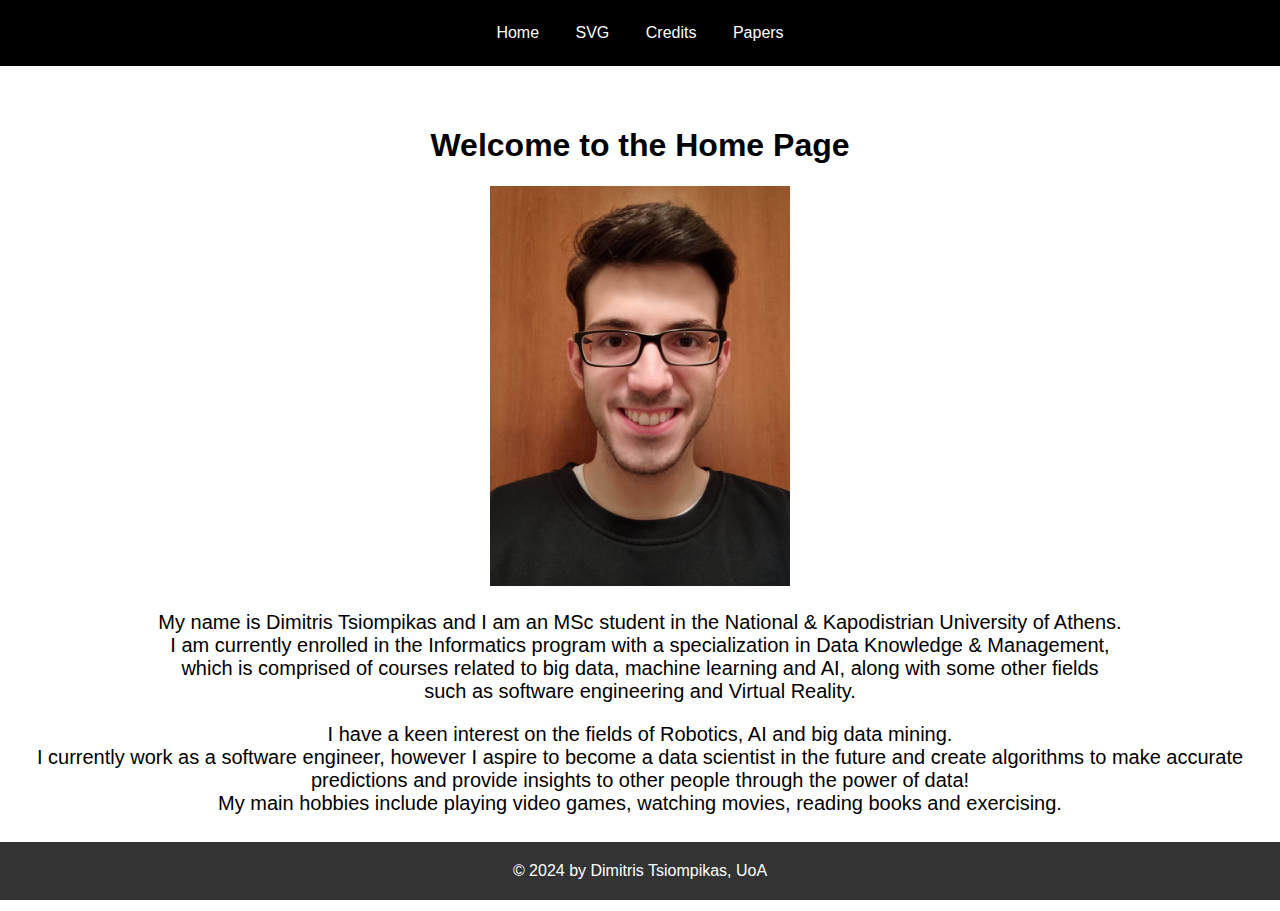
<file: index.html>
<!DOCTYPE html>
<html lang="en">
<head>
    <meta charset="UTF-8">
    <meta name="viewport" content="width=device-width, initial-scale=1.0">
    <title>Home</title>
    <link rel="stylesheet" href="css/styles.css">
    <!-- Include jQuery library -->
    <script src="https://code.jquery.com/jquery-3.6.0.min.js"></script>
</head>
<body>
    <div class="menu-container">
        <ul class="menu">
            <li><a href="index.html">Home</a></li>
            <li><a href="svg.html">SVG</a></li>
            <li><a href="credits.html">Credits</a></li>
            <li><a href="papers.html">Papers</a></li>
        </ul>
    </div>

    <div class="content">
        <h1>Welcome to the Home Page</h1>
        <div class="image-wrapper">
            <img src="images/dimitrisPhoto.jpg" alt="Image" class="content-image" width="300" height="400">
            <p>
                My name is Dimitris Tsiompikas and I am an MSc student in the National & Kapodistrian University of Athens. <br>
                I am currently enrolled in the Informatics program with a specialization in Data Knowledge & Management, <br>
                which is comprised of courses related to big data, machine learning and AI, along with some other fields <br>
                such as software engineering and Virtual Reality.
            </p>

            <p>
                I have a keen interest on the fields of Robotics, AI and big data mining. <br>
                I currently work as a software engineer, however I aspire to become a data scientist in the future and create algorithms to make accurate predictions and provide insights to other people through the power of data! <br>
                My main hobbies include playing video games, watching movies, reading books and exercising. <br>
            </p>
        </div>
    </div>

    <div class="button-container">
        <button class="button-1" role="button" id="btn-click">Connect with me!</button>
        <p id="message"></p>
    </div>

    <footer>
        &copy; 2024 by Dimitris Tsiompikas, UoA
    </footer>

    <script>
        // jQuery code
        $(document).ready(function() {
            $('#btn-click').click(function() {
                // $('#message').text('Button clicked!');
                window.location.href = "https://www.linkedin.com/in/dimitrios-tsiompikas-1760a1195/"; 
            });
        });
    </script>
</body>
</html>
</file>
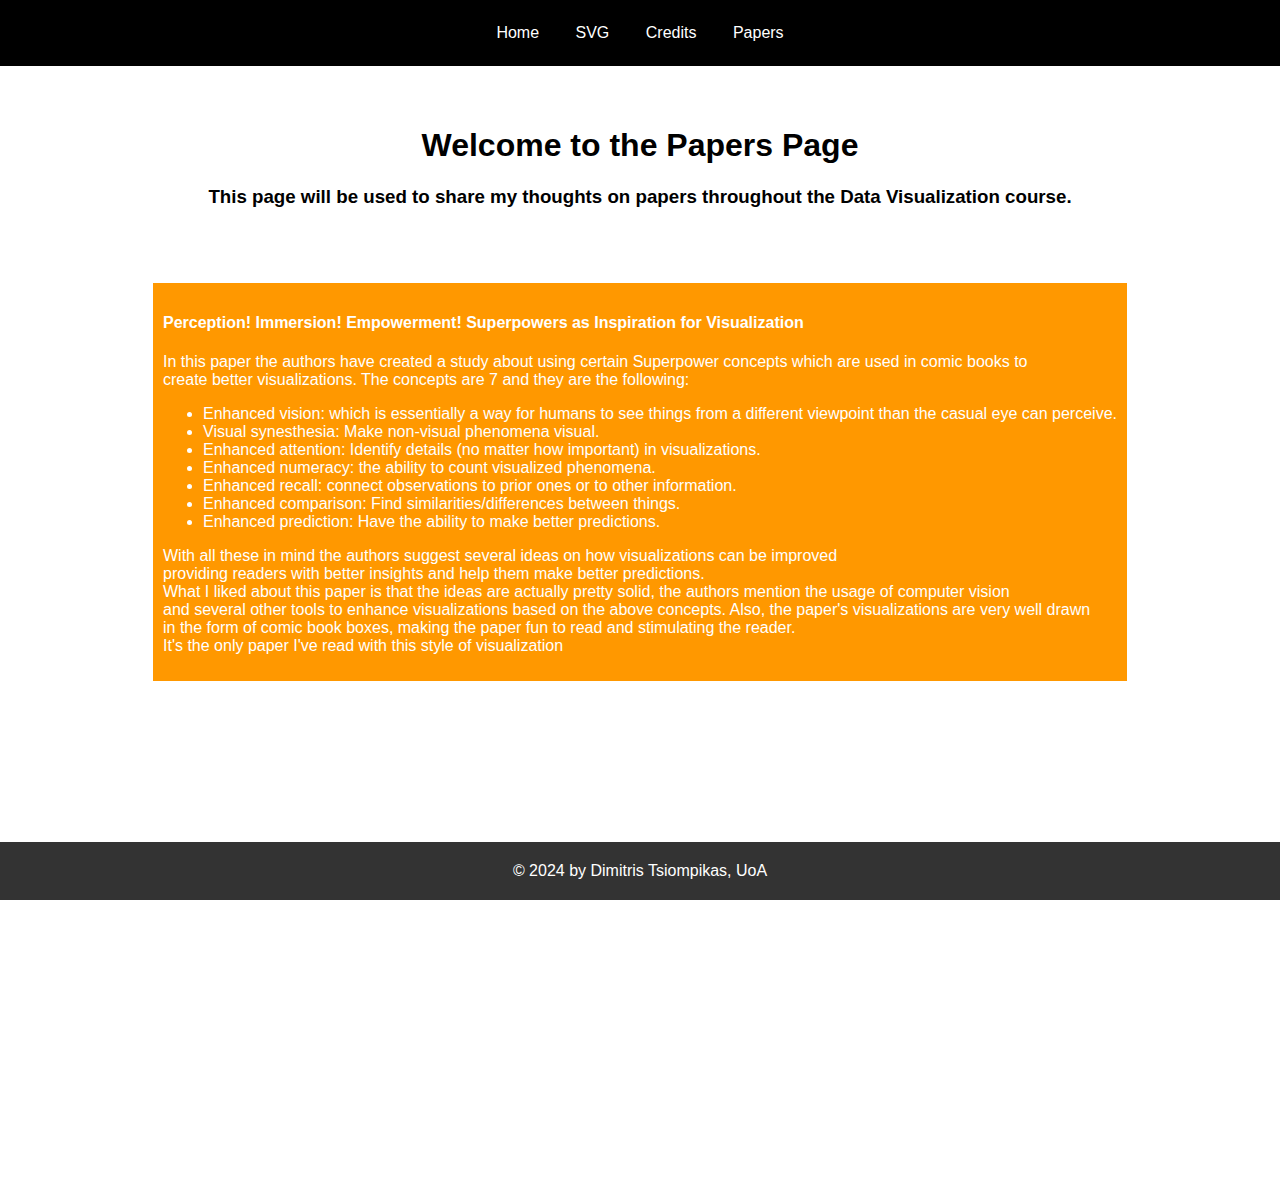
<file: papers.html>
<!DOCTYPE html>
<html lang="en">
<head>
    <meta charset="UTF-8">
    <meta name="viewport" content="width=device-width, initial-scale=1.0">
    <title>Papers</title>
    <link rel="stylesheet" href="css/styles.css">
    <!-- Include jQuery library -->
    <script src="https://code.jquery.com/jquery-3.6.0.min.js"></script>
</head>
<body>
    <div class="menu-container">
        <ul class="menu">
            <li><a href="index.html">Home</a></li>
            <li><a href="svg.html">SVG</a></li>
            <li><a href="credits.html">Credits</a></li>
            <li><a href="papers.html">Papers</a></li>
        </ul>
    </div>

    <div class="content">
        <h1>Welcome to the Papers Page</h1>
        <h3>This page will be used to share my thoughts on papers throughout the Data Visualization course.</h3>
        <br>
        <br>
    </div>

    <div class="flex-container">
        <div class="paper-text-box">
            <h4>Perception! Immersion! Empowerment!
                Superpowers as Inspiration for Visualization</h4>
            <p>
                In this paper the authors have created a study about using certain Superpower concepts which are used in comic books to <br>
                create better visualizations. The concepts are 7 and they are the following: <br>
            </p>
    
            <ul>
                <li>
                    Enhanced vision: which is essentially a way for humans to see things from a different viewpoint
                than the casual eye can perceive. 
                </li>
                <li> Visual synesthesia: Make non-visual phenomena visual. </li>
                <li> Enhanced attention: Identify details (no matter how important) in visualizations. </li>
                <li> Enhanced numeracy: the ability to count visualized phenomena. </li>
                <li> Enhanced recall: connect observations to prior ones or to other information. </li>
                <li> Enhanced comparison: Find similarities/differences between things. </li> 
                <li> Enhanced prediction: Have the ability to make better predictions. </li>
            </ul>

            <p> With all these in mind the authors suggest several ideas on how visualizations can be improved <br> 
                providing readers with better insights and help them make better predictions. <br>
                What I liked about this paper is that the ideas are actually pretty solid, the authors mention the usage of computer vision <br>
                and several other tools to enhance visualizations based on the above concepts. Also, the paper's visualizations are very well drawn <br>
                in the form of comic book boxes, making the paper fun to read and stimulating the reader. <br> 
                It's the only paper I've read with this style of visualization <br>
                 </p>
        </div>
    </div>

    <footer>
        &copy; 2024 by Dimitris Tsiompikas, UoA
    </footer>
</body>
</html>
</file>
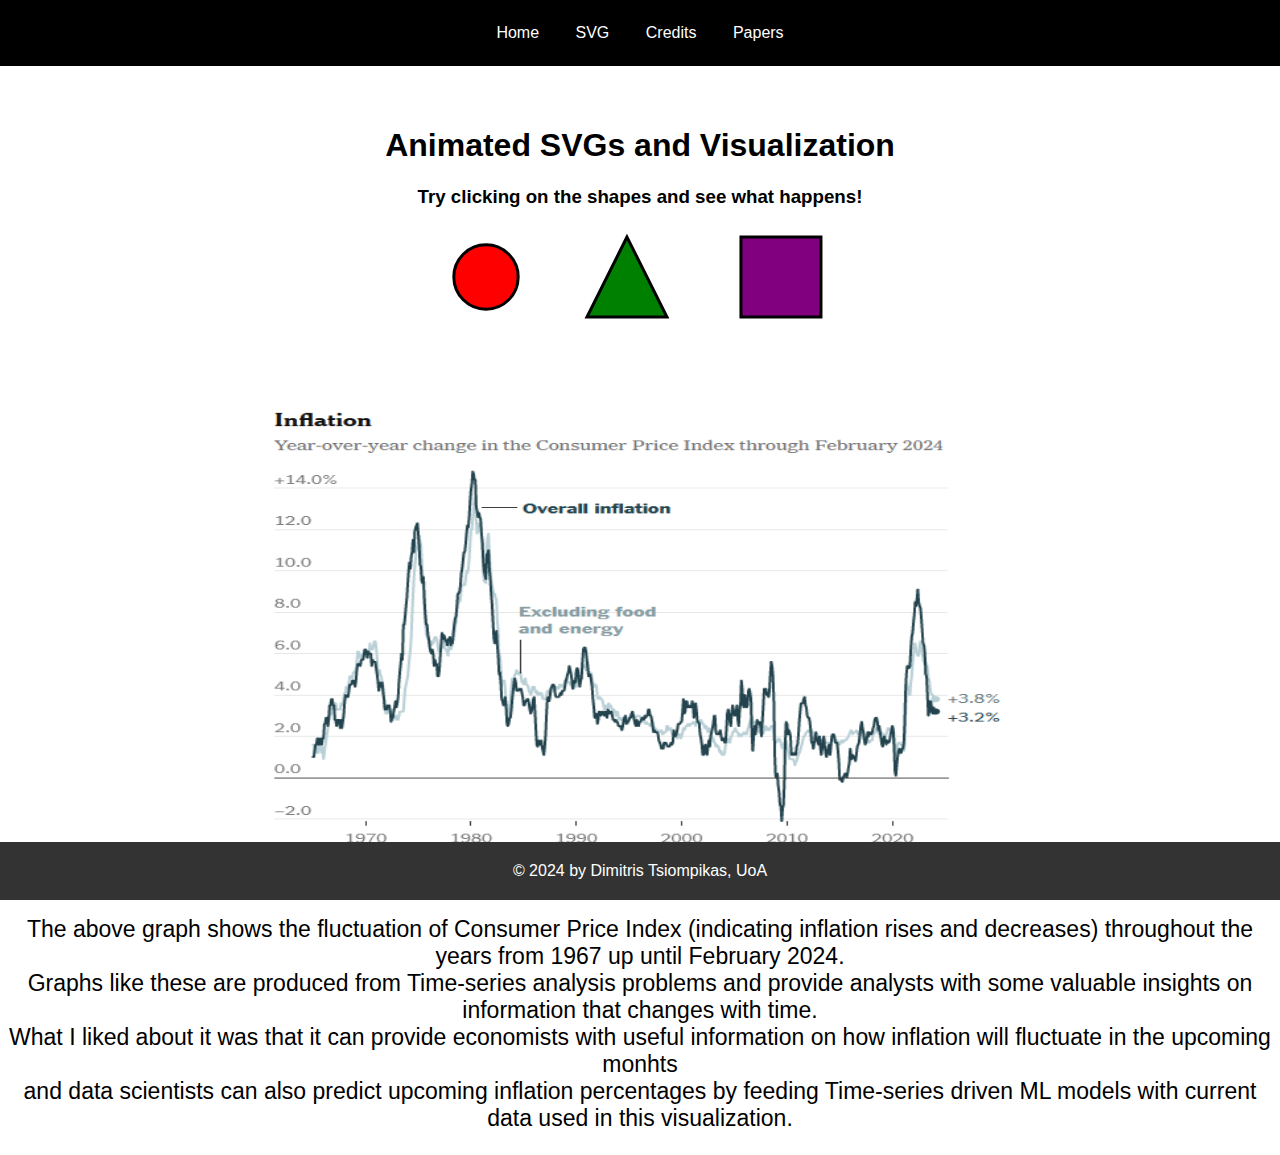
<file: svg.html>
<!DOCTYPE html>
<html lang="en">
<head>
    <meta charset="UTF-8">
    <meta name="viewport" content="width=device-width, initial-scale=1.0">
    <title>SVG</title>
    <link rel="stylesheet" href="css/styles.css">
    
    <script src="https://code.jquery.com/jquery-3.6.0.min.js"></script>
</head>
<body>
    <div class="menu-container">
        <ul class="menu">
            <li><a href="index.html">Home</a></li>
            <li><a href="svg.html">SVG</a></li>
            <li><a href="credits.html">Credits</a></li>
            <li><a href="papers.html">Papers</a></li>
        </ul>
    </div>

    <div class="content">
        <h1>Animated SVGs and Visualization</h1>
        <h3> Try clicking on the shapes and see what happens! </h3>

        <svg width="100" height="100" id="animated-circle" xmlns="http://www.w3.org/2000/svg">
            <circle cx="50" cy="50" r="40" fill="red" stroke="black" stroke-width="3">
                <animate attributeName="r" from="10" to="40" dur="1s" repeatCount="indefinite" />
            </circle>
        </svg>
        
        <svg width="150" height="100" id="animated-triangle" xmlns="http://www.w3.org/2000/svg">
            <polygon points="50,10 10,90 90,90" fill="green" stroke="black" stroke-width="3">
                <animateTransform attributeName="transform" attributeType="XML" type="translate" values="0 0; 50 0; 0 0" dur="2s" repeatCount="indefinite" />
            </polygon>
        </svg>
        
        <svg width="150" height="100" id="animated-square" xmlns="http://www.w3.org/2000/svg">
            <rect x="10" y="10" width="80" height="80" fill="purple" stroke="black" stroke-width="3">
                <animateTransform attributeName="transform" attributeType="XML" type="translate" values="0 0; 50 0; 0 0" dur="2s" repeatCount="indefinite" />
            </rect>
        </svg>          
    </div>
    <br>
    <br>
    <div class="image-text-container">
        <img src="images/ny_times_graph.png" alt="Image" class="content-image" width="800" height="500">

        <p> 
            The above graph shows the fluctuation of Consumer Price Index (indicating inflation rises and decreases) throughout the years from 1967 up until February 2024. <br>
            Graphs like these are produced from Time-series analysis problems and provide analysts with some valuable insights on information that changes with time. <br>
            What I liked about it was that it can provide economists with useful information on how inflation will fluctuate in the upcoming monhts <br>
            and data scientists can also predict upcoming inflation percentages by feeding Time-series driven ML models with current data used in this visualization. 
        </p>
    </div>
    

    

    <footer>
        &copy; 2024 by Dimitris Tsiompikas, UoA
    </footer>
    <script src="js/functions.js"></script>
</body>
</html>
</file>
<file: css/styles.css>
body {
    font-family: Arial, sans-serif;
    margin: 0;
    padding: 0;
}

/* CSS styles for the menu container */
.menu-container {
    background-color: black;
    padding: 10px;
    margin-bottom: 20px; /* Optional margin for spacing */
}

/* CSS styles for the menu */
.menu {
    list-style-type: none;
    padding: 0;
    margin: 0;
    overflow: hidden;
    text-align: center; /* Center the text horizontally */
}

.menu li {
    display: inline-block; /* Display menu items inline */
}

.menu li a {
    display: block;
    color: white;
    text-align: center; /* Center the text inside the menu item */
    padding: 14px 16px;
    text-decoration: none;
}

.menu li a:hover {
    background-color: #333;
}

.content {
    padding: 20px;
    font-family: 'Lucida Sans', 'Lucida Sans Regular', 'Lucida Grande', 'Lucida Sans Unicode', Geneva, Verdana, sans-serif;
    text-align: center;
}

/* button css */

.button-container{
    text-align: center;
}

.button-1 {
  background-color: #1930b5;
  border-radius: 8px;
  border-style: none;
  box-sizing: border-box;
  color: #FFFFFF;
  cursor: pointer;
  display: inline-block;
  font-family: 'Lucida Sans', 'Lucida Sans Regular', 'Lucida Grande', 'Lucida Sans Unicode', Geneva, Verdana, sans-serif;
  font-size: 14px;
  font-weight: 500;
  height: 40px;
  line-height: 20px;
  list-style: none;
  margin: 0;
  outline: none;
  padding: 10px 16px;
  position: relative;
  text-align: center;
  text-decoration: none;
  transition: color 100ms;
  vertical-align: baseline;
  user-select: none;
  -webkit-user-select: none;
  touch-action: manipulation;
}

.button-1:hover,
.button-1:focus {
  background-color: #42a8e3;
}

/* Footer CSS */
footer {
    background-color: #333;
    color: white;
    text-align: center;
    padding: 20px 0;
    position: fixed;
    bottom: 0;
    width: 100%;
}

/* CSS animation for the SVG */
/* @keyframes expand {
    0% { transform: scale(0.5); }
    50% { transform: scale(1.2); }
    100% { transform: scale(0.5); }
} */

/* Apply the animation to the SVG */
svg {
    animation: expand 2s ease-in-out infinite;
    cursor: pointer; /* Change cursor to pointer to indicate clickable */
}

/* Add a class to pause the animation */
.paused {
    animation-play-state: paused;
}

.image-text-container{
    text-align: center;
    font-family: 'Lucida Sans', 'Lucida Sans Regular', 'Lucida Grande', 'Lucida Sans Unicode', Geneva, Verdana, sans-serif;
    font-size: 23px;
}

.image-wrapper{
    font-family: 'Lucida Sans', 'Lucida Sans Regular', 'Lucida Grande', 'Lucida Sans Unicode', Geneva, Verdana, sans-serif;
    font-size: 20px;
}

.credits-content{
    font-family: 'Lucida Sans', 'Lucida Sans Regular', 'Lucida Grande', 'Lucida Sans Unicode', Geneva, Verdana, sans-serif;
    font-size: 20px;
    text-align: center;
}

.paper-text-box {
    background-color: #ff9800;
    padding: 10px;
    color: white;    
}

.flex-container{
    display: flex;
    justify-content: center;
    align-items: flex-start;
    height: 100vh;
}
</file>
